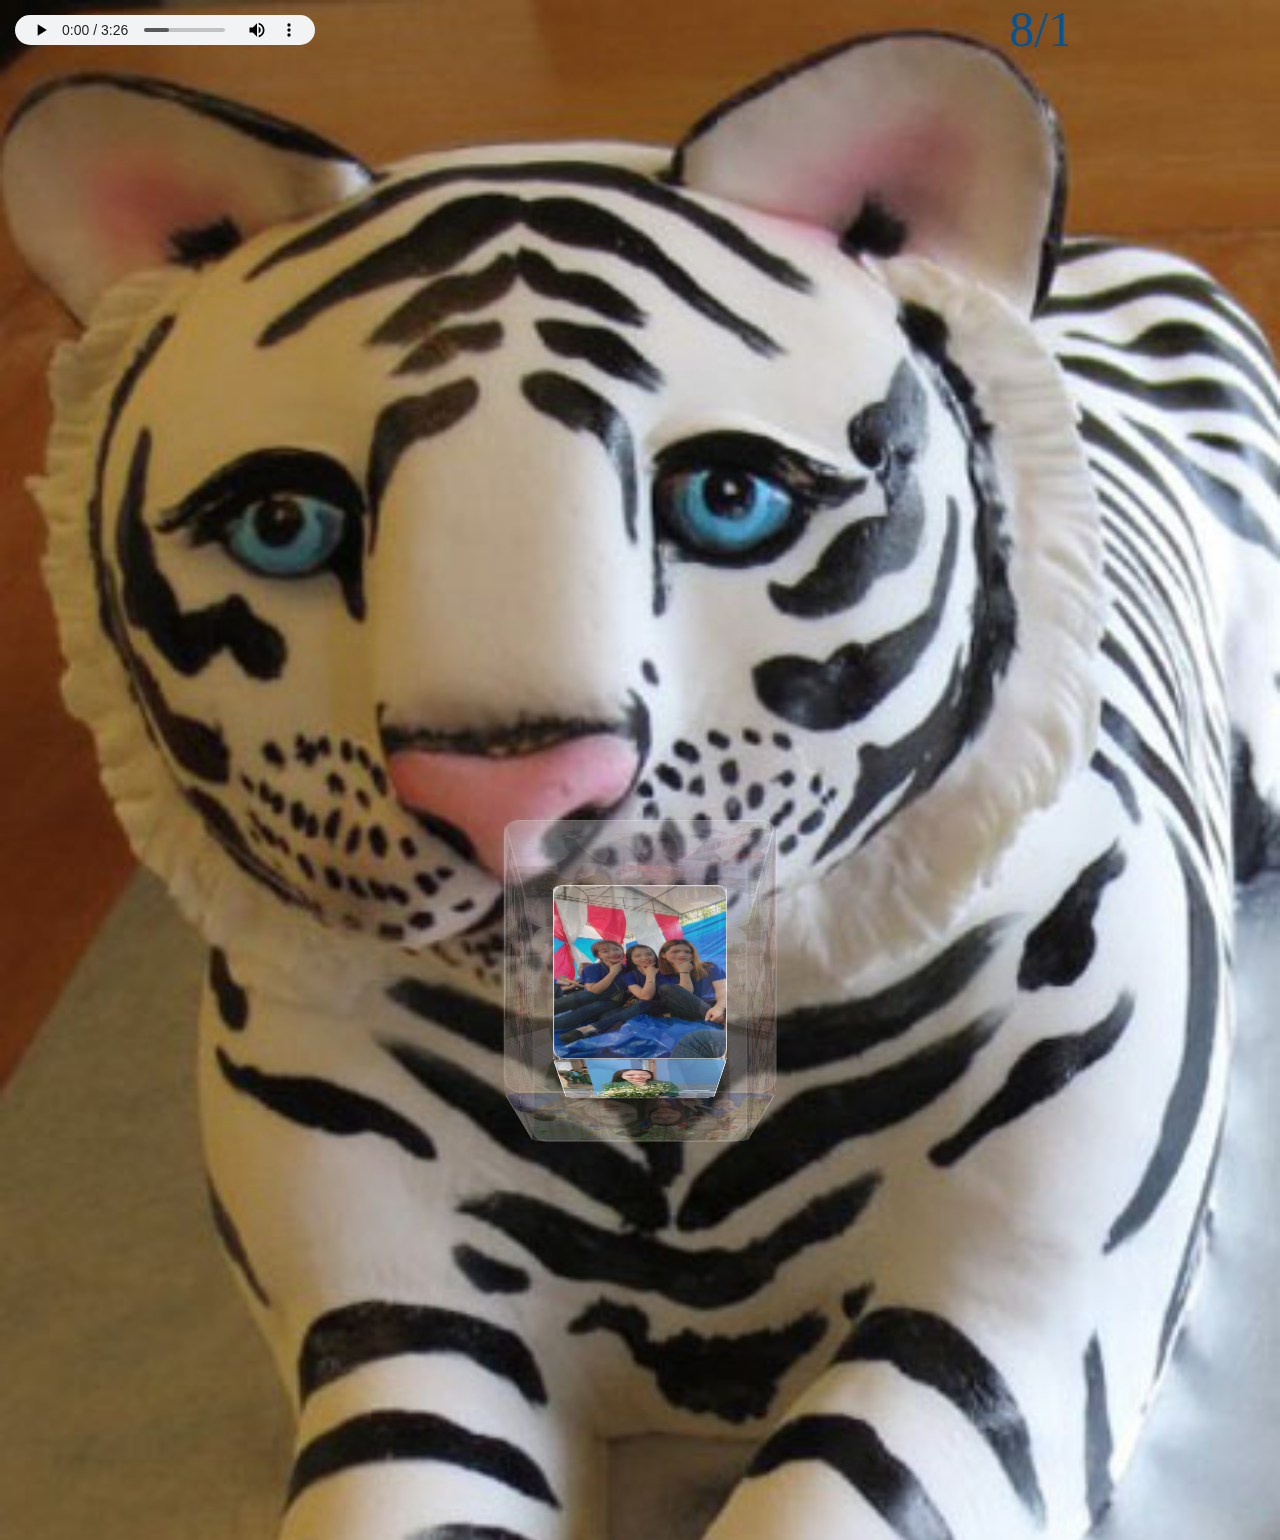
<file: index.html>
<!DOCTYPE html PUBLIC "-//W3C//DTD HTML 4.01 Transitional//EN"
   "http://www.w3.org/TR/html4/loose.dtd">

<html lang="vi">
<head>
  <meta http-equiv="Content-Type" content="text/html; charset=utf-8" />
  <title>Sinh nhật vui vẻ</title>
  <meta name="description" content="Hiệu ứng trình diễn ảnh 3D đẹp mắt chỉ với HTML5 và CSS3" />
  <meta property="og:description" content="Hiệu ứng trình diễn ảnh 3D đẹp mắt chỉ với HTML5 và CSS3" />
  <meta property="og:image" content="https://redirect.nhq.vn/demo/screenshot.png" />
  <link rel="stylesheet" href="css/style.css" type="text/css" media="screen" />
  <script type="text/javascript" charset="utf-8">
	function hasClassName(inElement, inClassName)
	{
		var regExp = new RegExp('(?:^|\\s+)' + inClassName + '(?:\\s+|$)');
		return regExp.test(inElement.className);
	}

	function addClassName(inElement, inClassName)
	{
		if (!hasClassName(inElement, inClassName))
			inElement.className = [inElement.className, inClassName].join(' ');
	}

	function removeClassName(inElement, inClassName)
	{
		if (hasClassName(inElement, inClassName)) {
			var regExp = new RegExp('(?:^|\\s+)' + inClassName + '(?:\\s+|$)', 'g');
			var curClasses = inElement.className;
			inElement.className = curClasses.replace(regExp, ' ');
		}
	}

	function toggleClassName(inElement, inClassName)
	{
		if (hasClassName(inElement, inClassName))
			removeClassName(inElement, inClassName);
		else
			addClassName(inElement, inClassName);
	}

	function toggleShape()
	{
		var shape = document.getElementById('shape');
		if (hasClassName(shape, 'cube') || hasClassName(shape, 'autoLoad')) {
			if (hasClassName(shape, 'cube')) {
				removeClassName(shape, 'cube');
			}
			if (hasClassName(shape, 'autoLoad')) {
				removeClassName(shape, 'autoLoad');
			}
			addClassName(shape, 'ring');
		} else {
			removeClassName(shape, 'ring');
			addClassName(shape, 'cube');
		}

		var stage = document.getElementById('stage');
		if (hasClassName(shape, 'ring'))
			stage.style.webkitTransform = 'translateZ(-200px)';
		else
			stage.style.webkitTransform = '';
	}
	
	function downloadLink()
    {
		location.href = 'https://www.facebook.com/profile.php?id=100010074692746';
    }
	
	var count = 0;
	var num_bg = 1;
	var next_bg = 0;
	var preLoadbg;
	
	function timedCount()
	{
		if(count >= 8) {
			count = 0;
			autoLoad();
		} else {
			count = count + 1;
		}
		if(next_bg >= 15) {
			num_bg = num_bg + 1;
			if(num_bg > 10) {
				num_bg = 1;
			}
			document.body.style.backgroundImage = "url(css/bg/" + num_bg + ".jpg)";
			preLoadbg = new Image();
			if(num_bg == 10) {
				preLoadbg.src = "css/bg/1.jpg";
			} else {
				preLoadbg.src = "css/bg/" + (num_bg + 1) + ".jpg";
			}
			next_bg = 0;
		} else {
			next_bg = next_bg + 1;
		}
		setTimeout(timedCount, 1000);
	}
	
	function autoLoad()
	{
		var shapeTest = document.getElementById('shape');
		if (hasClassName(shapeTest, 'cube')) {
			removeClassName(shapeTest, 'cube');
			addClassName(shapeTest, 'autoLoad');
		} else {
			toggleShape();
		}
	}
	</script>
	<script type="text/javascript" src="https://redirect.nhq.vn/demo/js/jquery-2.1.4.min.js"></script>
	<script type="text/javascript" src="https://redirect.nhq.vn/demo/js/snow.js"></script>
	
</head>

<marquee width="60%">8/11/1998</marquee>
<body onload="timedCount()">
	<div id="container">
		<div id="stage">
			<div id="shape" class="cube backfaces">
				<div class="plane one"></div>
				<div class="plane two"></div>
				<div class="plane three"></div>
				<div class="plane four"></div>
				<div class="plane five"></div>
				<div class="plane six"></div>
				<div class="plane seven"></div>
				<div class="plane eight"></div>
				<div class="plane nine"></div>
				<div class="plane ten"></div>
				<div class="plane eleven"></div>
				<div class="plane twelve"></div>
			</div>
		</div>
	</div>
	<div class="audio">
		<audio controls autoplay >
			<source src="img/Khuc-Hat-Mung-Sinh-Nhat-Phan-Dinh-Tung.mp3" >
		</audio>
	</div>
	
	<div class="author">
		
	</div>
	

</body>
</html>
</file>
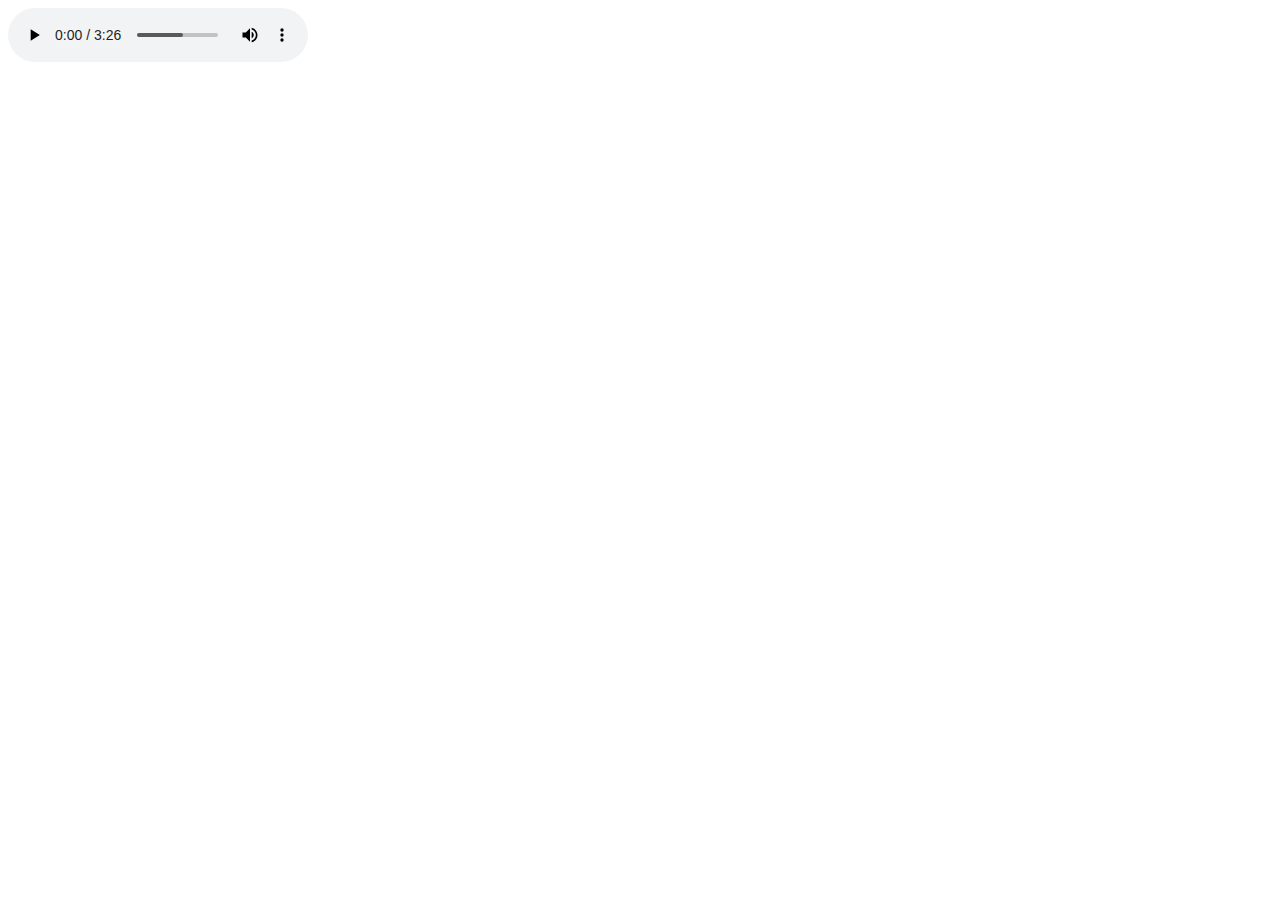
<file: 2.html>
<!DOCTYPE html>
<html lang="en">
<head>
    <meta charset="UTF-8">
    <meta name="viewport" content="width=device-width, initial-scale=1.0">
    <meta http-equiv="X-UA-Compatible" content="ie=edge">
    <title>Document</title>
</head>
<body>
    <div class="audio">
		<audio controls autoplay>
			<source src="img/Khuc-Hat-Mung-Sinh-Nhat-Phan-Dinh-Tung.mp3">
		</audio>
	</div>
</body>
</html>
</file>
<file: css/style.css>
body {
	background-image: url(bg/1.jpg);
	background-size: cover;
	background-repeat: no-repeat;
	background-position: center top;
	-webkit-transition: 3s;
	margin: 0;
	padding: 0;
	overflow: hidden;
	height: 100vh;
	min-height: 720px;
	max-height: 1024px;
}

marquee{
	font-size: 50px;
	color: #005599;
	position: fixed;
	left: 300px;
	top: 0px;
}	
audio{
	max-width: 300px;
	max-height: 30px;
	vertical-align: middle;
}

#container {
	margin-top:50%; 
	width: 100%;
	height: inherit;
	max-height: 100%;
	-webkit-perspective: 1000;
	-webkit-perspective-origin: 50% 680px;
}
#stage {
	width: 100%;
	height: 100%;
	-webkit-transition: -webkit-transform 2s;
	-webkit-transform-style: preserve-3d;
}
image{
	width: auto;
	height: auto;
}
#shape {
	position: relative;
	top: 260px;
	margin: 0 auto;
	height: 200px;
	width: 200px;
	-webkit-transform-style: preserve-3d;
}

.plane {
	position: absolute;
	height: 200px;
	width: 200px;
	border: 1px solid white;
	-webkit-border-radius: 12px;
	-webkit-box-sizing: border-box;
	text-align: center;
	font-family: Times, serif;
	font-size: 124pt;
	color: black;
	background-color: rgba(255, 255, 255, 0.6);
	-webkit-transition: -webkit-transform 2s, opacity 2s;
	-webkit-backface-visibility: hidden;
}

#shape.backfaces .plane {
	-webkit-backface-visibility: visible;
}

#shape {
	-webkit-animation: spin 8s infinite linear;
}

@-webkit-keyframes spin {
	from { -webkit-transform: rotateY(0); }
	to   { -webkit-transform: rotateY(360deg); }
}

.one {
	background-image: url(../img/1.jpg);
	background-size: 100% 100%;
	background-repeat: no-repeat;
}

.two {
	background-image: url(../img/2.jpg);
	background-size: 100% 100%;
	background-repeat: no-repeat;
}

.three {
	background-image: url(../img/3.jpg);
	background-size: 100% 100%;
	background-repeat: no-repeat;
}

.four {
	background-image: url(../img/4.jpg);
	background-size: 100% 100%;
	background-repeat: no-repeat;
}

.five {
	background-image: url(../img/5.jpg);
	background-size: 100% 100%;
	background-repeat: no-repeat;
}

.six {
	background-image: url(../img/6.jpg);
	background-size: 100% 100%;
	background-repeat: no-repeat;
}

.seven {
	background-image: url(../img/7.jpg);
	background-size: 100% 100%;
	background-repeat: no-repeat;
}

.eight {
	background-image: url(../img/8.jpg);
	background-size: 100% 100%;
	background-repeat: no-repeat;
}

.nine {
	background-image: url(../img/9.jpg);
	background-size: 100% 100%;
	background-repeat: no-repeat;
}

.ten {
	background-image: url(../img/10.jpg);
	background-size: 100% 100%;
	background-repeat: no-repeat;
}

.eleven {
	background-image: url(../img/11.jpg);
	background-size: 100% 100%;
	background-repeat: no-repeat;
}

.twelve {
	background-image: url(../img/12.jpg);
	background-size: 100% 100%;
	background-repeat: no-repeat;
}

.cube > .one {
	opacity: 0.2;
	-webkit-transform: scale3d(1.2, 1.2, 1.2) rotateX(90deg) translateZ(100px);
}

.cube > .two {
	opacity: 0.2;
	-webkit-transform: scale3d(1.2, 1.2, 1.2) translateZ(100px);
}

.cube > .three {
	opacity: 0.2;
	-webkit-transform: scale3d(1.2, 1.2, 1.2) rotateY(90deg) translateZ(100px);
}

.cube > .four {
	opacity: 0.2;
	-webkit-transform: scale3d(1.2, 1.2, 1.2) rotateY(180deg) translateZ(100px);
}

.cube > .five {
	opacity: 0.2;
	-webkit-transform: scale3d(1.2, 1.2, 1.2) rotateY(-90deg) translateZ(100px);
}

.cube > .six {
	opacity: 0.2;
	-webkit-transform: scale3d(1.2, 1.2, 1.2) rotateX(-90deg) translateZ(100px) rotate(180deg);
}

#shape:hover.cube > .one, .autoLoad > .one {
	opacity: 0.9;
	-webkit-transform: scale3d(1.5, 1.5, 1.5) rotateX(90deg) translateZ(130px);
}

#shape:hover.cube > .two, .autoLoad > .two {
	opacity: 0.9;
	-webkit-transform: scale3d(1.5, 1.5, 1.5) translateZ(150px);
}

#shape:hover.cube > .three, .autoLoad > .three {
	opacity: 0.9;
	-webkit-transform: scale3d(1.5, 1.5, 1.5) rotateY(90deg) translateZ(150px);
}

#shape:hover.cube > .four, .autoLoad > .four {
	opacity: 0.9;
	-webkit-transform: scale3d(1.5, 1.5, 1.5) rotateY(180deg) translateZ(150px);
}

#shape:hover.cube > .five, .autoLoad > .five {
	opacity: 0.9;
	-webkit-transform: scale3d(1.5, 1.5, 1.5) rotateY(-90deg) translateZ(150px);
}

#shape:hover.cube > .six, .autoLoad > .six {
	opacity: 0.9;
	-webkit-transform: scale3d(1.5, 1.5, 1.5) rotateX(-90deg) translateZ(130px) rotate(180deg);
}

.cube > .seven, .autoLoad > .seven {
	-webkit-transform: scale3d(0.8, 0.8, 0.8) rotateX(90deg) translateZ(100px) rotate(180deg);
}

.cube > .eight, .autoLoad > .eight {
	-webkit-transform: scale3d(0.8, 0.8, 0.8) translateZ(100px);
}

.cube > .nine, .autoLoad > .nine {
	-webkit-transform: scale3d(0.8, 0.8, 0.8) rotateY(90deg) translateZ(100px);
}

.cube > .ten, .autoLoad > .ten {
	-webkit-transform: scale3d(0.8, 0.8, 0.8) rotateY(180deg) translateZ(100px);
}

.cube > .eleven, .autoLoad > .eleven {
	-webkit-transform: scale3d(0.8, 0.8, 0.8) rotateY(-90deg) translateZ(100px);
}

.cube > .twelve, .autoLoad > .twelve {
	-webkit-transform: scale3d(0.8, 0.8, 0.8) rotateX(-90deg) translateZ(100px);
}

.ring > .one {
	-webkit-transform: translateZ(380px);
}

.ring > .two {
	-webkit-transform: rotateY(30deg) translateZ(380px);
}

.ring > .three {
	-webkit-transform: rotateY(60deg) translateZ(380px);
}

.ring > .four {
	-webkit-transform: rotateY(90deg) translateZ(380px);
}

.ring > .five {
	-webkit-transform: rotateY(120deg) translateZ(380px);
}

.ring > .six {
	-webkit-transform: rotateY(150deg) translateZ(380px);
}

.ring > .seven {
	-webkit-transform: rotateY(180deg) translateZ(380px);
}

.ring > .eight {
	-webkit-transform: rotateY(210deg) translateZ(380px);
}

.ring > .nine {
	-webkit-transform: rotateY(-120deg) translateZ(380px);
}

.ring > .ten {
	-webkit-transform: rotateY(-90deg) translateZ(380px);
}

.ring > .eleven {
	-webkit-transform: rotateY(300deg) translateZ(380px);
}

.ring > .twelve {
	-webkit-transform: rotateY(330deg) translateZ(380px);
}

.panel {
	margin: 5px 10px;
	padding: 10px 5px;
}

.audio {
	/* float: left; */
	height: 30px;
	width: 300px;
	left: 15px;
	top: 15px;
	position: absolute;
	z-index: 1;
}

.author {
	/* float: right; */
	height: 30px;
	right: 15px;
	top: 15px;
	position: absolute;
	z-index: 2;
}

.author button {
	background-color: #005599;
	color: #fff;
	height: 28px;
	padding-left: 10px;
	padding-right: 10px;
	vertical-align: middle;
	-webkit-border-radius: 15px;
	-webkit-box-sizing: border-box;
	border: 1px solid #fff;
}

.author button:hover {
	background-color: #0088ff;
	color: #fff;
	border-color: #005599;
	cursor: pointer;
}

.clear {
	clear: both;
	margin: 0;
	padding: 0;
}
</file>
